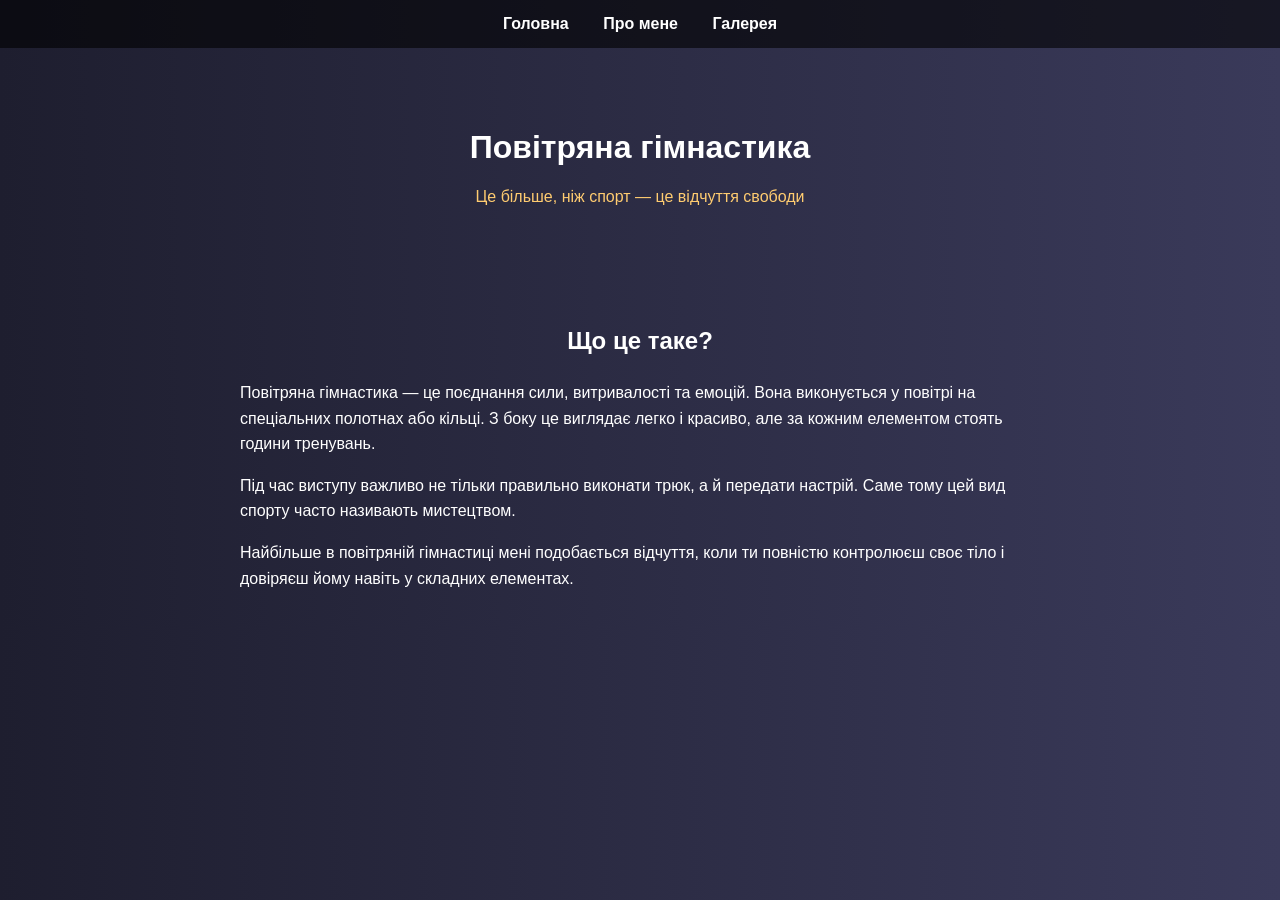
<file: index.html>
<!DOCTYPE html>
<html lang="uk">
<head>
<meta charset="UTF-8">
<title>Повітряна гімнастика</title>
<link rel="stylesheet" href="style.css">
</head>
<body>

<nav>
    <a href="index.html">Головна</a>
    <a href="about.html">Про мене</a>
    <a href="gallery.html">Галерея</a>
</nav>

<header>
    <h1>Повітряна гімнастика</h1>
    <p class="subtitle">Це більше, ніж спорт — це відчуття свободи</p>
</header>

<section>
    <h2>Що це таке?</h2>
    <p>
        Повітряна гімнастика — це поєднання сили, витривалості та емоцій. 
        Вона виконується у повітрі на спеціальних полотнах або кільці. 
        З боку це виглядає легко і красиво, але за кожним елементом стоять години тренувань.
    </p>

    <p>
        Під час виступу важливо не тільки правильно виконати трюк, а й передати настрій. 
        Саме тому цей вид спорту часто називають мистецтвом.
    </p>

    <p>
        Найбільше в повітряній гімнастиці мені подобається відчуття, коли ти повністю контролюєш своє тіло 
        і довіряєш йому навіть у складних елементах.
    </p>
</section>

</body>
</html>
</file>
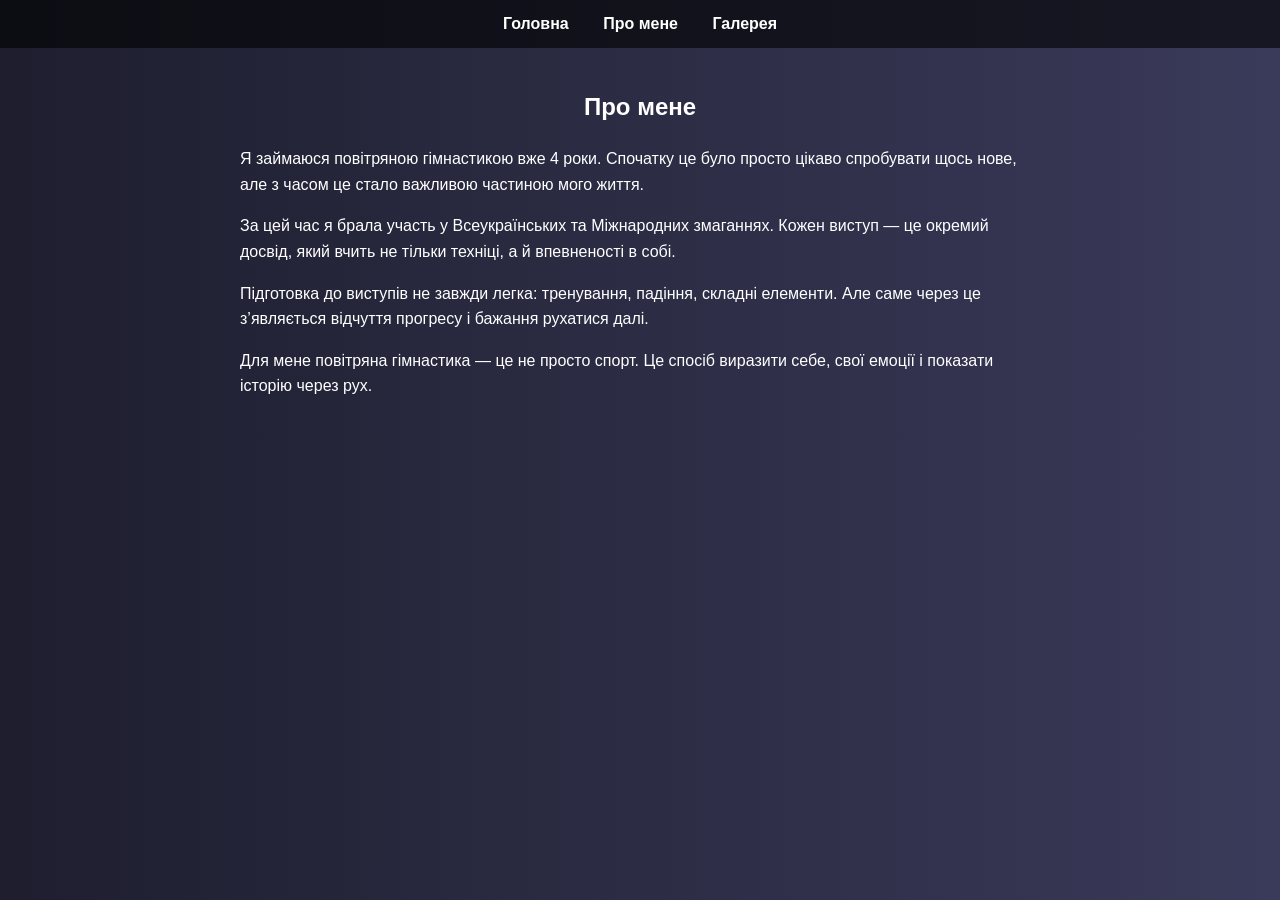
<file: about.html>
<!DOCTYPE html>
<html lang="uk">
<head>
<meta charset="UTF-8">
<title>Про мене</title>
<link rel="stylesheet" href="style.css">
</head>
<body>

<nav>
    <a href="index.html">Головна</a>
    <a href="about.html">Про мене</a>
    <a href="gallery.html">Галерея</a>
</nav>

<section>
    <h1>Про мене</h1>

    <p>
        Я займаюся повітряною гімнастикою вже 4 роки. Спочатку це було просто цікаво спробувати щось нове, 
        але з часом це стало важливою частиною мого життя.
    </p>

    <p>
        За цей час я брала участь у Всеукраїнських та Міжнародних змаганнях. 
        Кожен виступ — це окремий досвід, який вчить не тільки техніці, а й впевненості в собі.
    </p>

    <p>
        Підготовка до виступів не завжди легка: тренування, падіння, складні елементи. 
        Але саме через це з’являється відчуття прогресу і бажання рухатися далі.
    </p>

    <p>
        Для мене повітряна гімнастика — це не просто спорт. Це спосіб виразити себе, свої емоції 
        і показати історію через рух.
    </p>

</section>

</body>
</html>
</file>
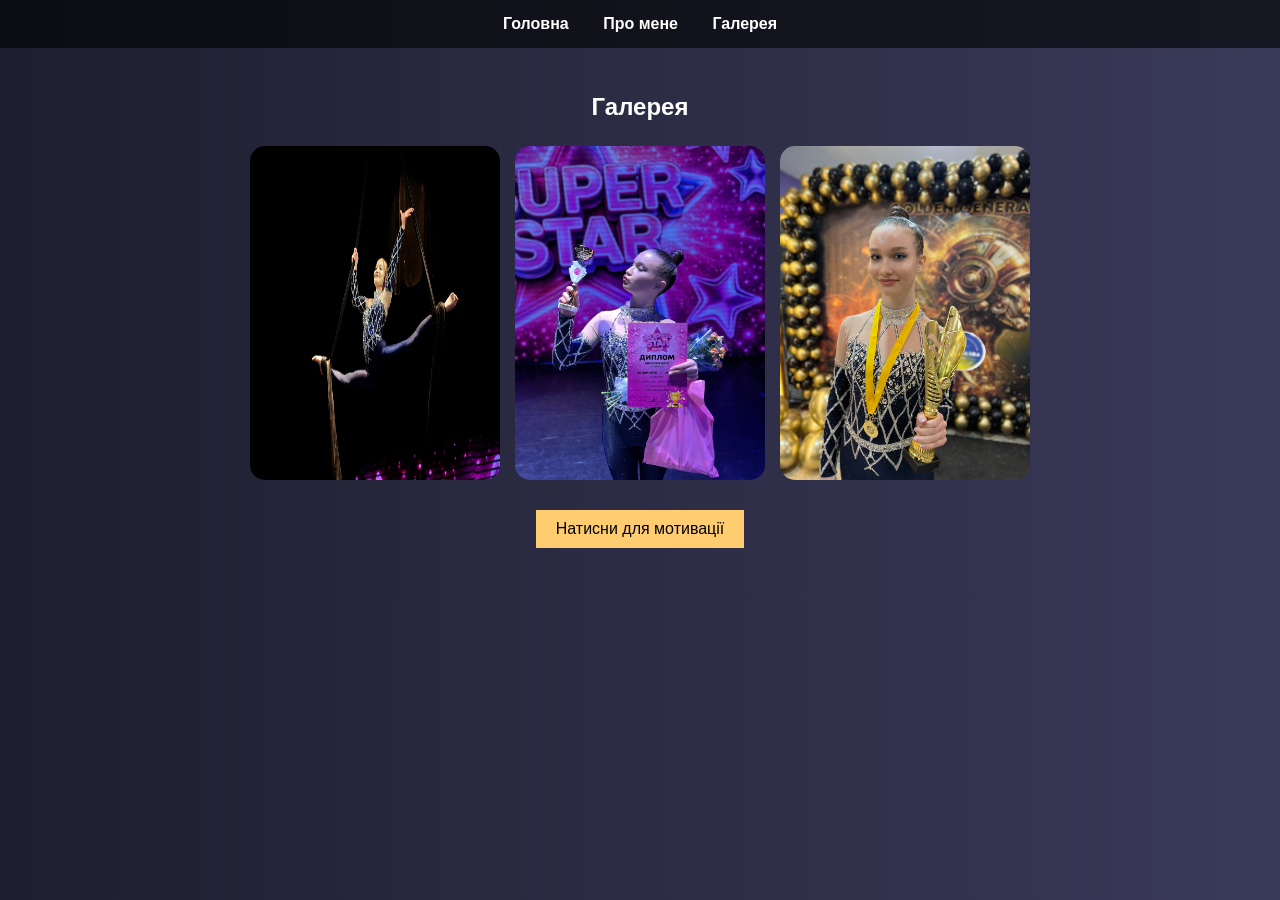
<file: gallery.html>
<!DOCTYPE html>
<html lang="uk">
<head>
<meta charset="UTF-8">
<title>Галерея</title>
<link rel="stylesheet" href="style.css">
</head>
<body>

<nav>
    <a href="index.html">Головна</a>
    <a href="about.html">Про мене</a>
    <a href="gallery.html">Галерея</a>
</nav>

<section>
    <h1>Галерея</h1>

    <div class="gallery">
        <img src="photo1.jpg">
        <img src="photo2.jpg">
        <img src="photo3.jpg">
    </div>

    <button onclick="showText()">Натисни для мотивації</button>
    <p id="text"></p>

</section>

<script>
function showText() {
    document.getElementById("text").innerText = "Ніколи не здавайся ✨";
}
</script>

</body>
</html>
</file>
<file: style.css>
body {
    margin: 0;
    font-family: Arial;
    background: linear-gradient(to right, #1e1e2f, #3a3a5a);
    color: white;
}

nav {
    background: rgba(0,0,0,0.6);
    padding: 15px;
    text-align: center;
}

nav a {
    color: white;
    margin: 0 15px;
    text-decoration: none;
    font-weight: bold;
}

nav a:hover {
    color: #ffcc70;
}

header {
    text-align: center;
    padding: 60px 20px;
}

.subtitle {
    color: #ffcc70;
}

section {
    max-width: 800px;
    margin: auto;
    padding: 20px;
    line-height: 1.6;
}

h1, h2 {
    text-align: center;
}

.gallery {
    display: flex;
    justify-content: center;
    gap: 15px;
    flex-wrap: wrap;
}

.gallery img {
    width: 250px;
    border-radius: 15px;
}
button {
    display: block;
    margin: 30px auto;
    padding: 10px 20px;
    font-size: 16px;
    background: #ffcc70;
    border: none;
    cursor: pointer;
}

button:hover {
    background: #ffaa00;
}
</file>
